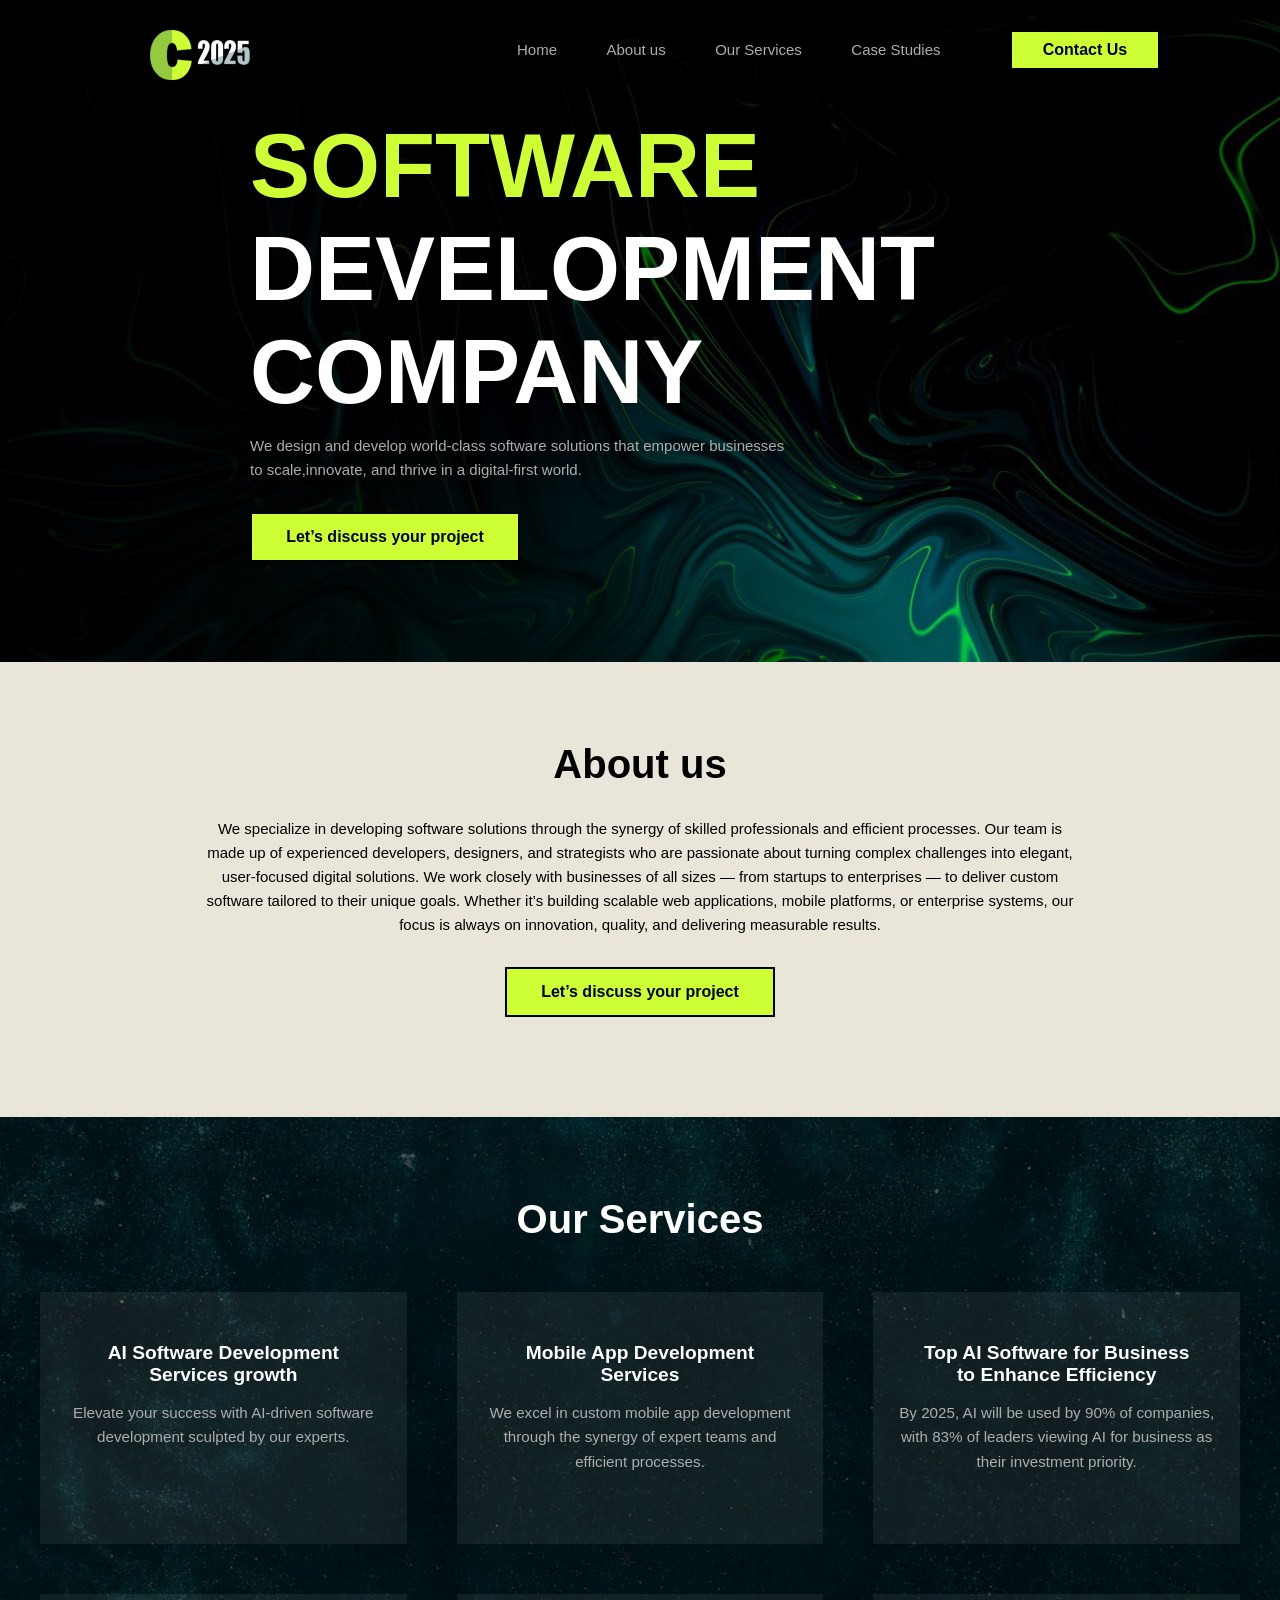
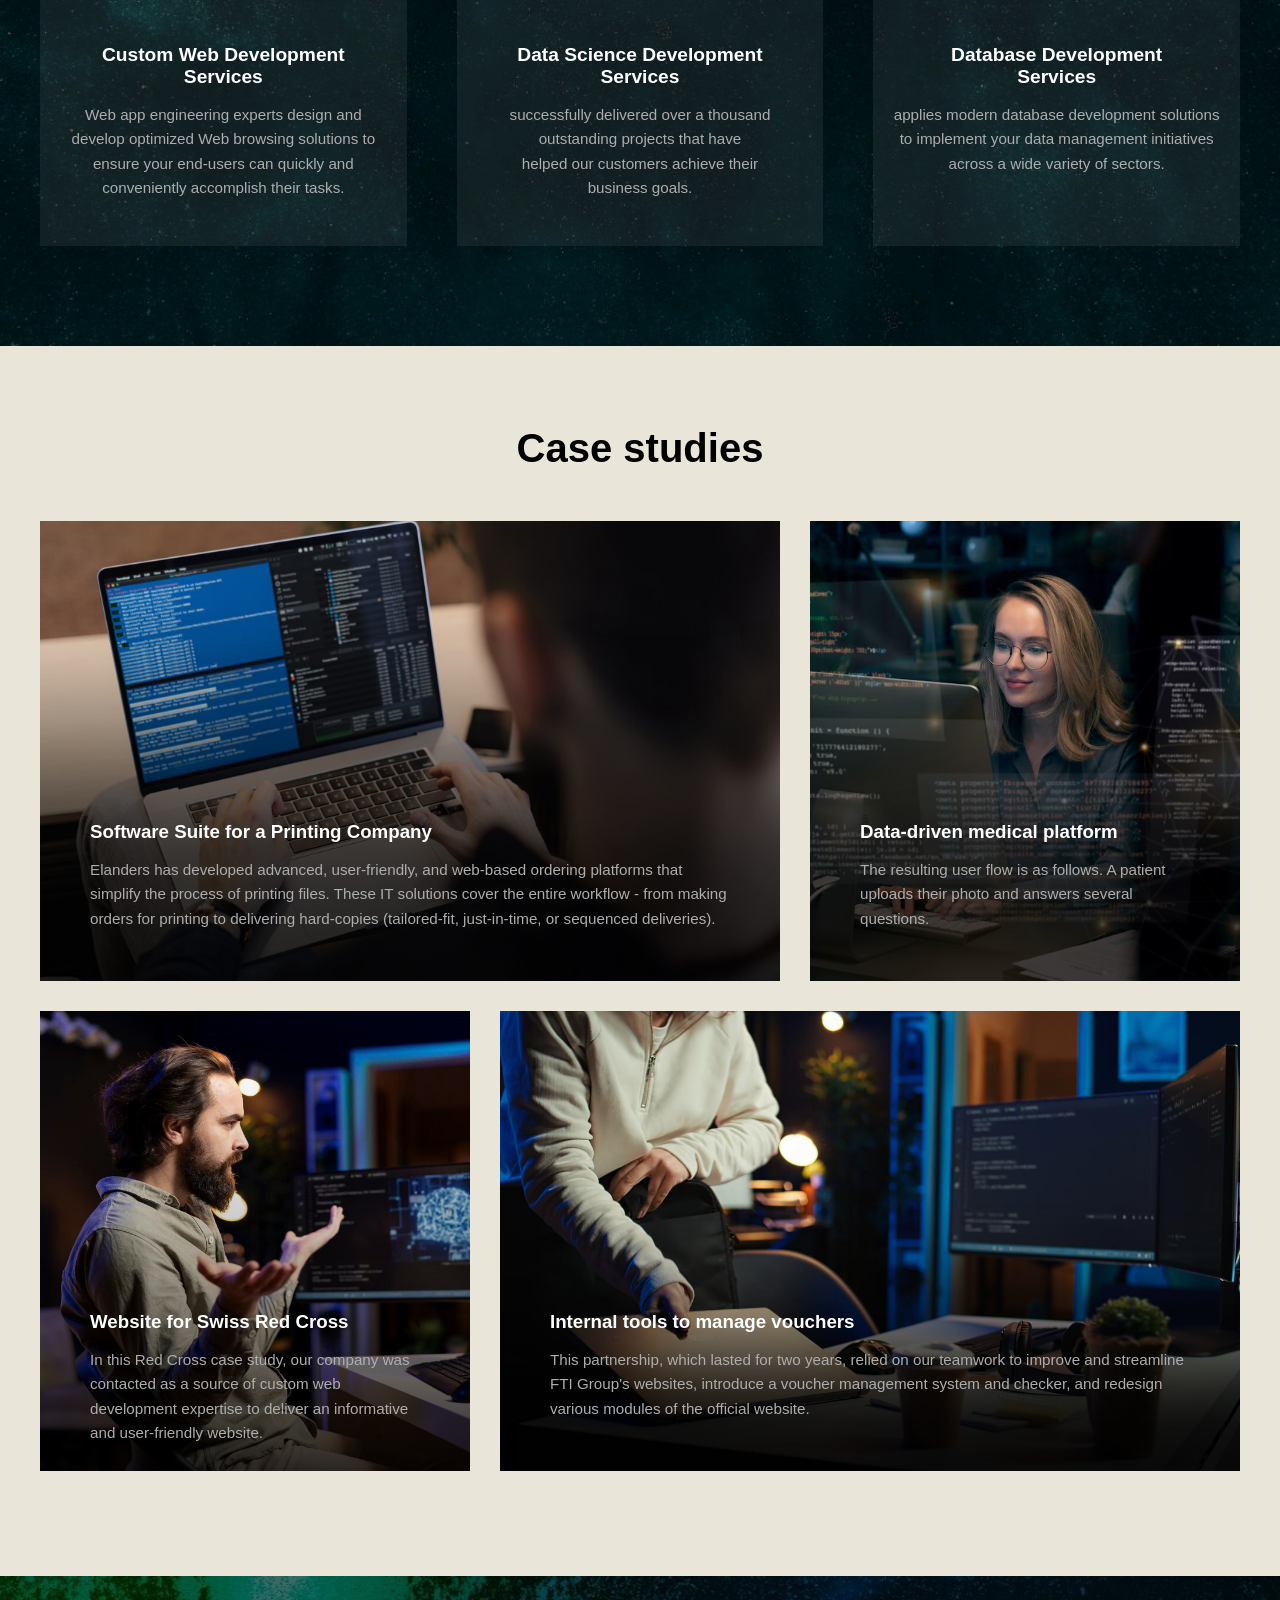
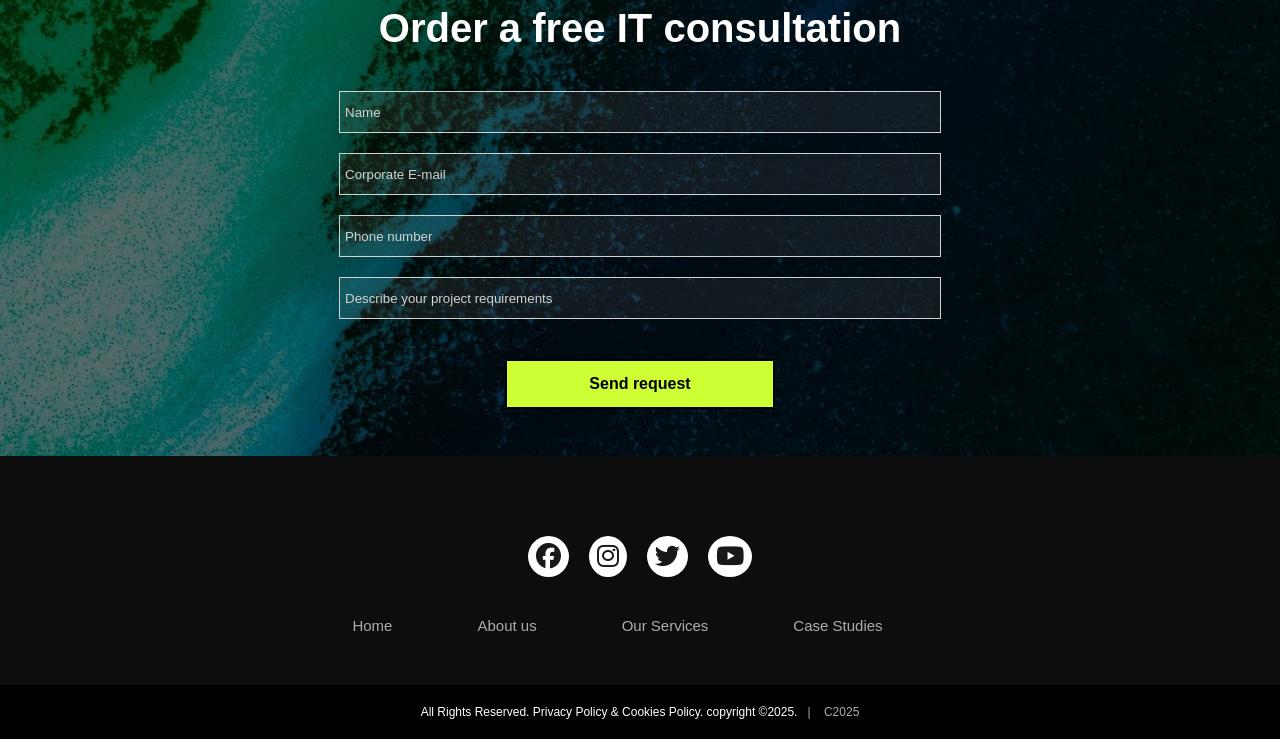
<file: Frontend Project/C2025/index.html>
<!DOCTYPE html>
<html lang="en">
<head>
  <meta charset="UTF-8">
  <title>Black Navbar</title>
  <link rel="stylesheet" href="style.css">
  <link rel="stylesheet" href="https://cdnjs.cloudflare.com/ajax/libs/font-awesome/6.7.2/css/all.min.css" integrity="sha512-Evv84Mr4kqVGRNSgIGL/F/aIDqQb7xQ2vcrdIwxfjThSH8CSR7PBEakCr51Ck+w+/U6swU2Im1vVX0SVk9ABhg==" crossorigin="anonymous" referrerpolicy="no-referrer" />
</head>
<body>




<div class="background-section">
  <nav class="navbar">
    <div class="navdiv">
      <div class="logo"><img src="img/LOGO.png" alt="Logo" height="50" width="100"></div>
      <ul class="nav-links">
        <li><a class="nav-link" href="#">Home</a></li>
        <li><a class="nav-link" href="#">About us</a></li>
        <li><a class="nav-link" href="#">Our Services</a></li>
        <li><a class="nav-link" href="#">Case Studies</a></li>
        <li><button class="nav-button">Contact Us</button></li>    
      </ul>
    </div>

  </nav>




<section class="hero">
<span class="text-green">SOFTWARE</span>
<span class="text-white"><br>DEVELOPMENT<br> COMPANY</span>
<div class="para1">We design and develop world-class software solutions that empower businesses<br>to  scale,innovate, and thrive in a digital-first world.</div>
<div class="banner-button-padding"><button class="banner-button">Let’s discuss your project</button></div>
</section>




<section class="about">
  <div class="text-black-titel">About us</div>
  <div class="para2">We specialize in developing software solutions through the synergy of skilled professionals and efficient processes. Our team is made up of experienced developers, designers, and strategists who are passionate about turning complex challenges into elegant, user-focused digital solutions.
    We work closely with businesses of all sizes — from startups to enterprises — to deliver custom software tailored to their unique goals. Whether it’s building scalable web applications, mobile platforms, or enterprise systems, our focus is always on innovation, quality, and delivering measurable results.</div>
  <div class="banner-button-padding" ><button class="banner-button">Let’s discuss your project</button></div>
</section>


  

<section class="services">
  <div class="text-white-titel">Our Services</div>
  <div class="grid-container">
  <div class="card">
    <h3>AI Software Development<br>Services growth</h3>
    <p>Elevate your success with AI-driven software development sculpted by our experts.</p>
  </div>
  <div class="card">
    <h3>Mobile App Development <br> Services</h3>
    <p>We excel in custom mobile app development through the synergy of expert teams and efficient processes.</p>
  </div>
  <div class="card">
    <h3>Top AI Software for Business <br> to Enhance Efficiency</h3>
    <p>By 2025, AI will be used by 90% of companies, with 83% of leaders viewing AI for business as their investment priority.</p>
  </div>
  <div class="card">
    <h3>Custom Web Development <br>  Services</h3>
    <p>Web app engineering experts design and develop optimized Web browsing solutions to ensure your end-users can quickly and conveniently accomplish their tasks.</p>
  </div>
  <div class="card">
    <h3>Data Science Development <br> Services</h3>
    <p>successfully delivered over a thousand outstanding projects that have <br> helped our customers achieve their <br> business goals.</p>
  </div>
  <div class="card">
    <h3>Database Development <br> Services</h3>
    <p>applies modern database development solutions to implement your data management initiatives across a wide variety of sectors.</p>
  </div>
</div>
</section>

 


<div class="casestudies">
  <div class="text-black-titel">Case studies</div>
  <div class="case-studies-container">
    <div class="case-studies-container-1">
    <div class="case-studies-text1">
    <h3>Software Suite for a Printing Company</h3>
    <p>Elanders has developed advanced, user-friendly, and web-based ordering platforms that simplify the process of printing files. These IT solutions cover the entire workflow - from making orders for printing to delivering hard-copies (tailored-fit, just-in-time, or sequenced deliveries).</p>
  </div>
  <div class="case-studies-text2">
    <h3>Data-driven medical platform</h3>
    <p>The resulting user flow is as follows. A patient uploads their photo and answers several questions.</p>
  </div>
</div>
<div class="case-studies-container-2">
  <div class="case-studies-text3">
    <h3>Website for Swiss Red Cross</h3>
    <p>In this Red Cross case study, our company was contacted as a source of custom web development expertise to deliver an informative and user-friendly website.</p>
  </div>
  <div class="case-studies-text4">
    <h3>Internal tools to manage vouchers</h3>
    <p>This partnership, which lasted for two years, relied on our teamwork to improve and streamline FTI Group's websites, introduce a voucher management system and checker, and redesign various modules of the official website.</p>
  </div>
</div>
</div>
</div>



<section class="newsletter">
  <div class="input-box">
  <form action="">
    <div class="text-white-titel">Order a free IT consultation</div>
    <div class="news-container"></div>
    <input type="text" id="name" placeholder="Name"><br>
    <input type="email" id="email" placeholder="Corporate E-mail"><br>
    <input type="tel" id="phonenumber" placeholder="Phone number"><br>
    <input type="message" id="message" placeholder="Describe your project requirements"><br>
    <div class="banner-button-padding" ><button class="banner-button">Send request</button></div>
  </form>
</div>
</section>




<section class="footer">
  <div class="footer-container">
    <div class="socialicon">
      <a href=""><i class="fa-brands fa-facebook"></i></a>
      <a href=""><i class="fa-brands fa-instagram"></i></a>
      <a href=""><i class="fa-brands fa-twitter"></i></a>
      <a href=""><i class="fa-brands fa-youtube"></i></a>
    </div>
    <div class="footernav">
      <ul>
        <li><a class="nav-link" href="#">Home</a></li>
        <li><a class="nav-link" href="#">About us</a></li>
        <li><a class="nav-link" href="#">Our Services</a></li>
        <li><a class="nav-link" href="#">Case Studies</a></li> 
      </ul>
    </div>
  </div>
  <div class="footerbottom">
    <p>All Rights Reserved. Privacy Policy & Cookies Policy. copyright &copy;2025.<span class="footerdes">|</span> <span class="footerlogo">C2025</span></p>
  </div>
</section> 
</body>
</html>
</file>
<file: Frontend Project/C2025/style.css>
*{
  padding: 0;
  margin: 0;
  text-decoration: none;
 }

  


.navbar{
  background-color: #00000094;
  height: 25px;
  font-family: Arial, sans-serif ;
  padding: 30px ;
  align-items: center;
  align-self: center;
}
.navdiv{
  padding-left: 90px;
  padding-right: 90px;
  display: flex;
  justify-content: space-between;
}
.logo{
  padding-left:30px;
}
.nav-links a {
  font-size: 15px;
  color: #adadad;
  text-decoration: none;
  transition:  0.5s;
}
.nav-links a:hover {
  color: #ffffff;
} 
li{
  list-style: none;
  display: inline-block;
}
li a{
  color: white;
  padding-right: 45px;
  font-size: 15px;
  font-family: Arial, sans-serif;
}
.nav-button {
    width: 150px;
    height: 40px;
    border: 2px solid #000000; 
    background-color: #ceff35;
    color: black;
    font-weight: bold;
    border-radius: 0;
    font-size: 16px;
    cursor: pointer;
    text-align: center;
    margin-left: 20px;
}
  .nav-button:hover {
    background-color: #b4e71c;
    align-items: center;
  }
  .banner-button{
    width: 270px;
    height: 50px;
    border: 2px solid #000000; 
    background-color: #ceff35;
    color: black;
    font-weight: bold;
    border-radius: 0;
    font-size: 16px;
    cursor: pointer;
    text-align: center;
    margin: 0 auto;
  }
  .banner-button:hover{
    background-color: #b4e71c;
    align-items: center;
  }
  .banner-button-padding{
   padding-top:30px;
  }
/* button */




/* body */
body {
  background-color: #000000;
}
.background-section {
  background-image: url('img/bg2.jpg');
  background-size: cover;
  margin: auto;
  background-position: center;
  background-repeat: no-repeat;
  height: 680px;
  color: white;
  font-family: Arial, sans-serif;
}
/* body */




/* text style */
.text-white-titel{
  font-family: "Arial Narrow bold", Arial, sans-serif;
  font-weight: bold;
  font-size: 40px;
  color: #ffffff; 
}
.text-black-titel{
  font-family: "Arial Narrow bold", Arial, sans-serif;
  font-weight: bold;
  font-size: 40px;
  color: #000000; 
  max-width: 1200;
}
/* text style */




.hero{
  padding-left: 250px;
  max-width: 1200px;
  padding-top: 30px;
  padding-bottom: 100px;
  margin:0px;
}
.text-green {
  font-family: "Arial Narrow bold", Arial, sans-serif;
  font-weight: bold;
  font-size: 90px;
  color: #ceff35; 
}
.text-white {
  font-family: "Arial Narrow bold", Arial, sans-serif;
  font-weight: bold;
  font-size: 90px;
  color: #ffffff; 
}
.para1{
  line-height: 1.6;
  padding-top: 10px;
  font-size: 15px;
  font-size: 15px;
  color: #adadad;
}




.about{
  text-align: center;
  padding-top: 80px;
  padding-bottom: 100px;         
  background-size: cover;
  background-position: center;
  background-color: #e9e5d9;
}
.para2{
  line-height: 1.6;
  font-size: 15px;
  padding-top: 30px;
  color: rgb(0, 0, 0);
  margin: auto;
  padding-left: 200px;
  padding-right: 200px;
}




.services {
  background-image: url('img/bg3.jpg');
  background-size: cover;
  background-position: center;
  background-repeat: no-repeat;
  text-align: center;
  padding-top: 80px;
  padding-bottom: 100px;
  background-color: #000000;
}
.grid-container {
  font-family: "Arial Narrow bold", Arial, sans-serif;
  color: #ffffff;
  display: grid;
  padding-top: 50px; ;
  grid-template-columns: repeat(3, 10fr);
  gap: 50px;
  max-width: 1200px;
  margin: 0 auto;
}
.card {
  background-color: #e9e5d912;
  transition: all 0.3s ease-in-out;
  color: #fff;
  height: 12rem;
  padding: 30px 20px;
  text-align: center;
}
.card:hover {
  box-shadow: 10px 10px #b4e71c;
}
.card h3 {
  font-size: 1.2rem;
  font-weight: 700;
  margin-top: 20px;
  margin-bottom: 15px;
}
.card p {
  color: #adadad;
  font-size: 0.95rem;
  line-height: 1.6;
}

  


.casestudies{
  padding-top: 80px;
  padding-bottom: 100px;          
  background-size: cover;
  background-position: center;
  background-color: #e9e5d9;
  text-align: center;
  height: 1050px;
  align-items: center;
  background-size: cover;
  background-position: center;
  background-color: #e9e5d9;
}
.casestudies > h3{
  padding-top: 270px;
  margin-bottom: 15px;
  padding-left: 30px;
}
.case-studies-container{
  font-family: "Arial Narrow bold", Arial, sans-serif;
  color: #000000;
  padding-top: 50px; 
  height: 400px;
  max-width: 1200px;
  margin: 0 auto;
}
.case-studies-container-1{
  display: grid;
  margin-bottom: 30px;
  grid-template-columns: repeat(2, 10fr);
  gap: 30px;
} 
.case-studies-text1{
  width: 700px;
  height: 400px;
  color: #ffffff;
  padding: 30px 20px;
  text-align: left;
  background-image: url('img/case2.jpg');
  background-size: cover;
  margin: auto;
  background-position: center;
  background-repeat: no-repeat
}

.case-studies-text1 h3 {
  padding-top: 270px;
  margin-bottom: 15px;
  padding-left: 30px;
}
.case-studies-text1 p {
  color: #adadad;
  font-size: 0.95rem;
  line-height: 1.6;
  padding-left: 30px;
  padding-right: 30px;
}
.case-studies-text2{
  height: 400px;
  color: #ffffff;
  padding: 30px 20px;
  text-align: left;
  background-image: url('img/case.jpg');
  background-size: cover;
  margin: auto;
  background-position: center;
  background-repeat: no-repeat
}
.case-studies-text2 h3 {
  padding-top: 270px;
  margin-bottom: 15px;
  padding-left: 30px;
}
.case-studies-text2 p {
  color: #adadad;
  font-size: 0.95rem;
  line-height: 1.6;
  padding-left: 30px;
  padding-right: 30px;
}
.case-studies-container-2{
  display: grid;
  grid-template-columns: repeat(2, 10fr);
  gap: 30px;
} 
.case-studies-text3{
  height: 400px;
  color: #ffffff;
  padding: 30px 20px;
  text-align: left;
  background-image: url('img/case3.jpg');
  background-size: cover;
  margin: auto;
  background-position: center;
  background-repeat: no-repeat 
}
.case-studies-text3 h3 {
  padding-top: 270px;
  margin-bottom: 15px;
  padding-left: 30px;
}
.case-studies-text3 p {
  color: #adadad;
  font-size: 0.95rem;
  line-height: 1.6;
  padding-left: 30px;
  padding-right: 30px;
}
.case-studies-text4{
 width: 700px;
  height: 400px;
  color: #ffffff;
  padding: 30px 20px;
  text-align: left;
  background-image: url('img/case5.jpg');
  background-size: cover;
  margin: auto;
  background-position: center;
  background-repeat: no-repeat
}
.case-studies-text4 h3 {
  padding-top: 270px;
  margin-bottom: 15px;
  padding-left: 30px;
}
.case-studies-text4 p {
  color: #adadad;
  font-size: 0.95rem;
  line-height: 1.6;
  padding-left: 30px;
  padding-right: 30px;
}




.newsletter{
  background-image: url('img/bg1copy.jpg');
  background-size: cover;
  background-position: center;
  background-repeat: no-repeat;
  text-align: center;
  color: white;
  height: 420px;
  padding: 30px 0 30px 0;
  background-color: #000000;
}
#name, #email, #phonenumber, #message{
  width: 600px;
  height: 40px;
  background-color: #e9e5d912;
  color: rgb(255, 255, 255);
  margin: 10px;
  border: solid 1px rgb(210, 210, 210);
}
.news-container{
  padding-top: 30px;
  color: #b4e71c;
}
.input-box input::placeholder {
  color: rgb(210, 210, 210);
  padding: 5px;
}
.input-box .text-white-titel{
  padding-top: 40px 0 40px 0;
}




.footer{
  background-color: #0d0d0d;
}
.footer-container{
  width: flex;
  padding: 70px 30px 20px;
}
.socialicon{
  display: flex;
  justify-content: center;
}
.socialicon a{
  padding: 8px;
  background-color: white;
  margin: 10px;
  border-radius: 50%;
}
.socialicon a i{
  font-size: 25px;
  color: #000;
  opacity: 0.9;
}
.socialicon a:hover{
  background-color: #0d0d0d;
  transition: 0.5s;
}
.socialicon a i:hover{
  color: #ffffff;
  transition: 0.5s;
}
.footernav{
  margin: 30px 0;
}
.footernav ul{
  display: flex;
  justify-content: center;
}
.footernav ul li a{
  transition:  0.5s;
  color: #adadad;
  margin: 20px;
  font-size: 15px;
  font-family: Arial, sans-serif;
}
.footernav ul li a:hover{
  color: #ffffff;
}
.footerbottom{
  background-color: #000000;
  padding: 20px;
  text-align: center;
  color: #ffffff;
  font-size: 12px;
  font-family: Arial, sans-serif;
}
.footerdes{
  color:#adadad ;
  padding: 10px;
  font-size: 12px;
}
.footerlogo{
  color:#adadad ;
  font-size: 12px;
}
</file>
